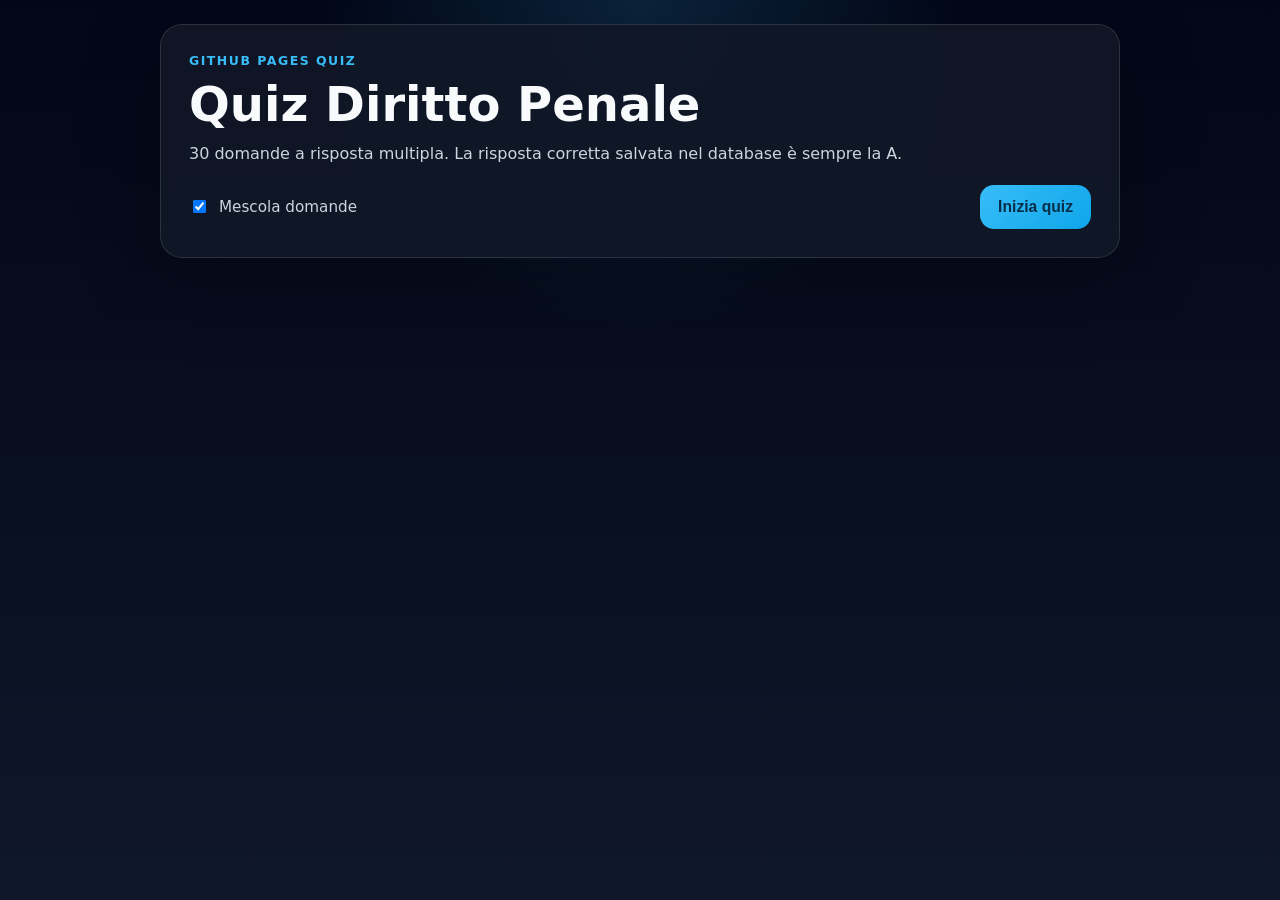
<file: index.html>
<!DOCTYPE html>
<html lang="it">
<head>
  <meta charset="UTF-8" />
  <meta name="viewport" content="width=device-width, initial-scale=1.0" />
  <title>Quiz Diritto Penale</title>
  <link rel="stylesheet" href="style.css" />
</head>
<body>
  <main class="app">
    <section class="hero">
      <div>
        <p class="eyebrow">GitHub Pages Quiz</p>
        <h1>Quiz Diritto Penale</h1>
        <p class="subtitle">30 domande a risposta multipla. La risposta corretta salvata nel database è sempre la A.</p>
      </div>

      <div class="hero-actions">
        <label class="switch">
          <input type="checkbox" id="shuffleQuestions" checked />
          <span>Mescola domande</span>
        </label>
        <button id="startBtn" class="primary">Inizia quiz</button>
      </div>
    </section>

    <section id="quizPanel" class="card hidden">
      <div class="topbar">
        <div class="progress-block">
          <div class="progress-label">
            <span id="progressText">Domanda 1 di 30</span>
            <span id="answeredText">Risposte date: 0/30</span>
          </div>
          <div class="progress-track">
            <div id="progressBar" class="progress-bar"></div>
          </div>
        </div>
        <div class="topbar-buttons">
          <button id="prevBtn" class="secondary">Indietro</button>
          <button id="nextBtn" class="secondary">Avanti</button>
        </div>
      </div>

      <article class="question-card">
        <p id="questionNumber" class="question-number">Domanda 1</p>
        <h2 id="questionText" class="question-text"></h2>
        <div id="optionsContainer" class="options"></div>
      </article>

      <div class="bottombar">
        <button id="finishBtn" class="primary">Correggi quiz</button>
      </div>
    </section>

    <section id="resultPanel" class="card hidden">
      <h2>Risultato finale</h2>
      <p id="scoreText" class="score"></p>
      <div id="resultSummary" class="result-summary"></div>
      <div class="result-actions">
        <button id="restartBtn" class="primary">Ricomincia</button>
      </div>
      <div id="reviewContainer" class="review-list"></div>
    </section>
  </main>

  <script src="script.js"></script>
</body>
</html>
</file>
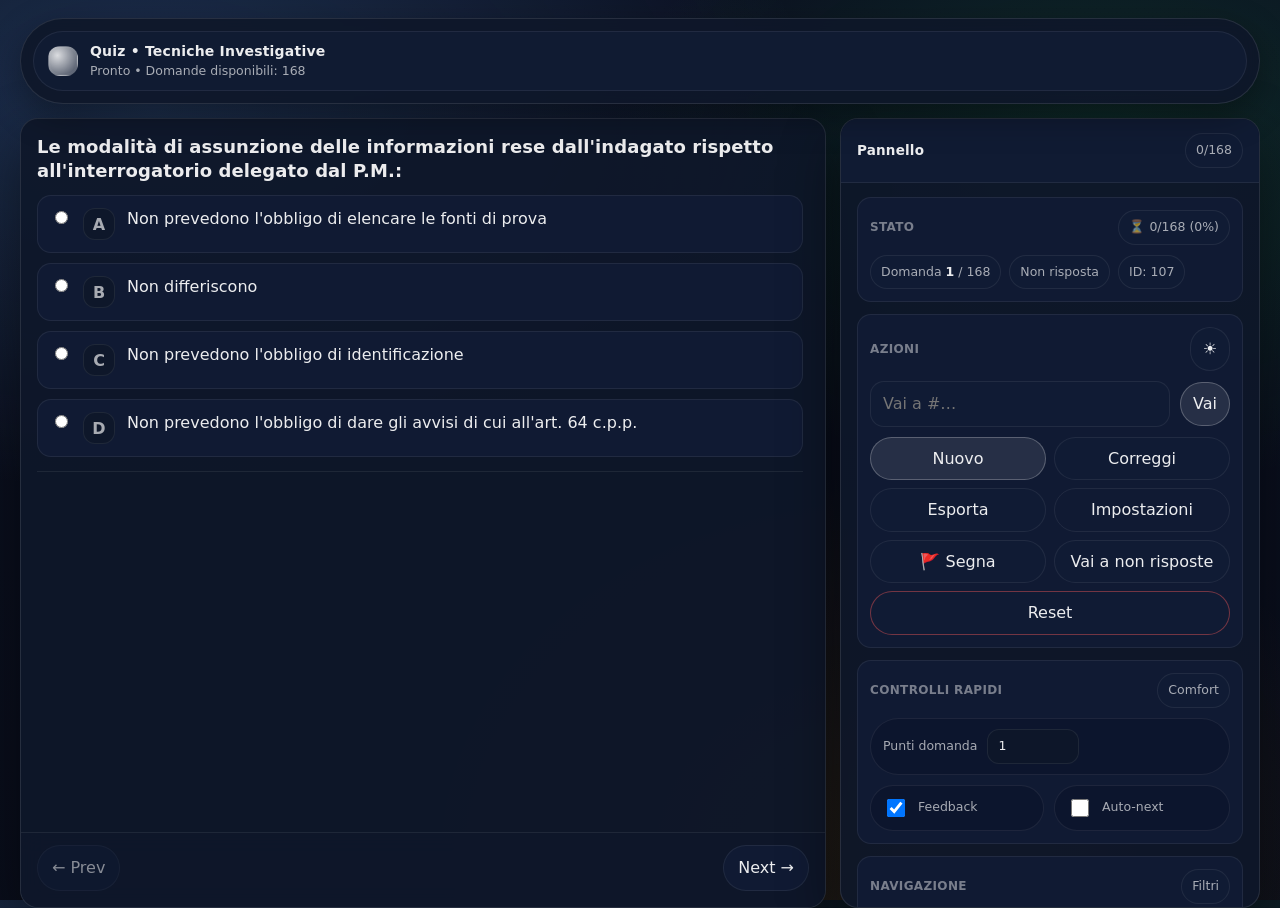
<file: docs/index.html>
<!doctype html>
<html lang="it" data-theme="dark">
<head>
  <meta charset="utf-8" />
  <meta name="viewport" content="width=device-width,initial-scale=1" />
  <title>Quiz – Tecniche Investigative</title>
  <meta name="description" content="Quiz Tecniche Investigative: UI professionale, punteggio configurabile e per domanda, modalità esame, timer, filtri, export, salvataggio." />

  <style>
    :root{
      --bg: #0b1020;
      --surface: #0f172a;
      --surface2:#111c35;
      --surface3:#0b132b;
      --stroke: rgba(255,255,255,.10);
      --stroke2: rgba(255,255,255,.07);

      --text: rgba(255,255,255,.92);
      --muted: rgba(255,255,255,.64);
      --muted2: rgba(255,255,255,.44);

      --ok:#22c55e;
      --bad:#ef4444;
      --warn:#f59e0b;
      --info:#60a5fa;

      --shadow: 0 22px 60px rgba(0,0,0,.48);
      --shadow2: 0 12px 34px rgba(0,0,0,.35);

      --r1: 18px;
      --r2: 14px;

      --maxw: 1240px;
    }

    [data-theme="light"]{
      --bg:#f6f7fb;
      --surface:#ffffff;
      --surface2:#fbfbfd;
      --surface3:#f3f5fb;
      --stroke: rgba(0,0,0,.10);
      --stroke2: rgba(0,0,0,.06);

      --text: rgba(0,0,0,.88);
      --muted: rgba(0,0,0,.62);
      --muted2: rgba(0,0,0,.44);

      --shadow: 0 22px 60px rgba(0,0,0,.10);
      --shadow2: 0 12px 34px rgba(0,0,0,.08);
    }

    *{ box-sizing:border-box; }
    html,body{ height:100%; }
    body{
      margin:0;
      font-family: ui-sans-serif, system-ui, -apple-system, Segoe UI, Roboto, Arial;
      line-height: 1.35;
      color: var(--text);
      background:
        radial-gradient(1200px 700px at 12% 12%, color-mix(in srgb, var(--info) 22%, transparent), transparent 55%),
        radial-gradient(900px 600px at 86% 18%, color-mix(in srgb, var(--ok) 16%, transparent), transparent 55%),
        radial-gradient(900px 700px at 70% 95%, color-mix(in srgb, var(--warn) 12%, transparent), transparent 55%),
        linear-gradient(180deg, var(--bg), color-mix(in srgb, var(--bg) 85%, #000));
      padding: 18px;
    }

    .wrap{ max-width: var(--maxw); margin: 0 auto; }

    header{
      position: sticky; top: 12px; z-index: 50;
      display:flex; align-items:center; justify-content:space-between;
      gap: 10px; flex-wrap: wrap;

      padding: 12px;
      border-radius: 999px;
      border: 1px solid var(--stroke);
      background: color-mix(in srgb, var(--surface) 92%, transparent);
      backdrop-filter: blur(14px);
      box-shadow: var(--shadow2);
    }

    .brand{
      display:flex; gap:12px; align-items:center;
      padding: 10px 14px;
      border-radius: 999px;
      border: 1px solid var(--stroke2);
      background: color-mix(in srgb, var(--surface2) 90%, transparent);
      min-width: 320px;
      flex: 1 1 auto;
    }
    .logo{
      width: 30px; height: 30px;
      border-radius: 12px;
      border: 1px solid var(--stroke2);
      background: radial-gradient(circle at 30% 30%, rgba(255,255,255,.85), rgba(255,255,255,.18));
      box-shadow: inset 0 0 0 1px rgba(255,255,255,.06);
    }
    .brand b{ display:block; font-size: 14px; letter-spacing: .2px; }
    .brand span{ display:block; font-size: 12.5px; color: var(--muted); margin-top: 2px; }

    button, input, select{
      font: inherit;
      color: var(--text);
      background: color-mix(in srgb, var(--surface2) 92%, transparent);
      border: 1px solid var(--stroke2);
      border-radius: 999px;
      padding: 10px 12px;
      outline: none;
    }
    button{
      cursor:pointer;
      transition: transform .08s ease, background .15s ease, border-color .15s ease;
    }
    button:hover{ background: color-mix(in srgb, var(--surface) 92%, transparent); border-color: var(--stroke); }
    button:active{ transform: translateY(1px); }
    button:disabled{ opacity:.55; cursor:not-allowed; transform:none; }

    .primary{
      background: color-mix(in srgb, var(--text) 10%, transparent);
      border-color: color-mix(in srgb, var(--text) 20%, var(--stroke2));
    }
    .danger{ border-color: color-mix(in srgb, var(--bad) 40%, var(--stroke2)); }
    .ghost{ background: transparent; }

    .pill{
      padding: 8px 10px;
      border-radius: 999px;
      border: 1px solid var(--stroke2);
      background: color-mix(in srgb, var(--surface2) 90%, transparent);
      color: var(--muted);
      font-size: 12.5px;
      white-space: nowrap;
    }
    .pill strong{ color: var(--text); font-weight: 700; }
    .pill.ok{ border-color: color-mix(in srgb, var(--ok) 40%, var(--stroke2)); }
    .pill.bad{ border-color: color-mix(in srgb, var(--bad) 40%, var(--stroke2)); }
    .pill.warn{ border-color: color-mix(in srgb, var(--warn) 40%, var(--stroke2)); }

    .grid{
      margin-top: 14px;
      display:grid;
      grid-template-columns: 1fr 420px;
      gap: 14px;
      align-items:start;
    }
    @media (max-width: 1040px){
      .grid{ grid-template-columns: 1fr; }
      .brand{ min-width: unset; }
    }

    .card{
      border-radius: var(--r1);
      border: 1px solid var(--stroke);
      background: color-mix(in srgb, var(--surface) 92%, transparent);
      box-shadow: var(--shadow);
      overflow:hidden;
    }
    .pad{ padding: 16px; }

    /* MAIN LEFT */
    #mainCard .pad{ display:flex; flex-direction:column; gap: 0; }
    .mainContent{ min-height: 0; }

    .qTitle{
      margin: 0 0 12px;
      font-size: 18px;
      letter-spacing: .1px;
    }
    .opts{ display:flex; flex-direction:column; gap: 10px; margin-top: 8px; }
    .opt{
      display:flex; gap:12px; align-items:flex-start;
      padding: 12px 12px;
      border-radius: var(--r2);
      border: 1px solid var(--stroke2);
      background: color-mix(in srgb, var(--surface2) 92%, transparent);
      cursor:pointer;
      transition: transform .08s ease, border-color .15s ease, background .15s ease;
    }
    .opt:hover{
      transform: translateY(-1px);
      background: color-mix(in srgb, var(--surface) 92%, transparent);
      border-color: var(--stroke);
    }
    .opt:active{ transform:none; }
    .opt input{ margin-top: 3px; accent-color: var(--text); }
    .badge{
      width: 32px; height: 32px;
      border-radius: 12px;
      border: 1px solid var(--stroke2);
      display:grid; place-items:center;
      background: color-mix(in srgb, var(--surface) 92%, transparent);
      color: var(--muted);
      font-weight: 800;
      flex: 0 0 auto;
    }
    .opt.correct{ border-color: color-mix(in srgb, var(--ok) 55%, var(--stroke2)); background: color-mix(in srgb, var(--ok) 12%, transparent); }
    .opt.wrong{ border-color: color-mix(in srgb, var(--bad) 55%, var(--stroke2)); background: color-mix(in srgb, var(--bad) 12%, transparent); }
    .opt.warn{ border-color: color-mix(in srgb, var(--warn) 55%, var(--stroke2)); background: color-mix(in srgb, var(--warn) 10%, transparent); }

    .sep{ height:1px; background: var(--stroke2); margin: 14px 0; }
    .feedback{ color: var(--muted); font-size: 13px; min-height: 18px; }

    /* ✅ Prev/Next fissi in basso */
    .mainNavBar{
      display:flex;
      gap:10px;
      align-items:center;
      justify-content:space-between;
      padding: 12px 16px 16px;
      border-top: 1px solid var(--stroke2);
      background: color-mix(in srgb, var(--surface) 92%, transparent);
      backdrop-filter: blur(12px);
    }
    .mainNavBar button{ padding: 11px 14px; }

    /* RIGHT PANEL */
    .sideSticky{ position: sticky; top: 86px; }
    .sideHead{
      padding: 14px 16px;
      border-bottom: 1px solid var(--stroke2);
      background: color-mix(in srgb, var(--surface2) 92%, transparent);
      display:flex; align-items:center; justify-content:space-between; gap:10px; flex-wrap:wrap;
    }
    .sideHead strong{ font-size: 13.5px; letter-spacing:.2px; }

    .sideBody{ padding: 14px 16px 16px; }

    .section{
      border: 1px solid var(--stroke2);
      border-radius: 14px;
      padding: 12px;
      background: color-mix(in srgb, var(--surface2) 92%, transparent);
      margin-bottom: 12px;
    }
    .sectionTitle{
      display:flex; align-items:center; justify-content:space-between;
      gap:10px; flex-wrap:wrap;
      margin-bottom: 10px;
    }
    .sectionTitle b{
      font-size: 12px;
      color: var(--muted2);
      font-weight: 800;
      letter-spacing:.35px;
      text-transform: uppercase;
    }

    .toolbarPills{
      display:flex; gap:8px; flex-wrap:wrap; align-items:center;
    }

    .btnGrid{
      display:grid;
      grid-template-columns: 1fr 1fr;
      gap: 8px;
    }
    .btnGrid button{ width: 100%; }

    .row{
      display:flex; gap:10px; flex-wrap:wrap; align-items:center;
    }

    .toggle{
      display:flex; gap:10px; align-items:center;
      padding: 10px 12px;
      border-radius: 999px;
      border: 1px solid var(--stroke2);
      background: color-mix(in srgb, var(--surface3) 60%, transparent);
      color: var(--muted);
      font-size: 12.5px;
      user-select:none;
      flex: 1 1 auto;
      min-width: 160px;
    }
    .toggle input{ width: 18px; height: 18px; }

    .pointsBox{
      display:flex; gap:10px; align-items:center;
      padding: 10px 12px;
      border-radius: 999px;
      border: 1px solid var(--stroke2);
      background: color-mix(in srgb, var(--surface3) 60%, transparent);
      color: var(--muted);
      font-size: 12.5px;
      width: 100%;
    }
    .pointsBox input{
      width: 92px;
      border-radius: 12px;
      padding: 8px 10px;
      border: 1px solid var(--stroke2);
      background: color-mix(in srgb, var(--surface) 92%, transparent);
    }

    .meta{
      display:flex; gap:8px; flex-wrap:wrap; align-items:center;
      color: var(--muted);
      font-size: 12.5px;
    }

    .search{
      width: 100%;
      padding: 12px 12px;
      border-radius: 14px;
      border: 1px solid var(--stroke2);
      background: color-mix(in srgb, var(--surface3) 55%, transparent);
    }

    .chips{ display:flex; gap:8px; flex-wrap:wrap; margin-top: 10px; }
    .chip{
      padding: 8px 10px;
      border-radius: 999px;
      border: 1px solid var(--stroke2);
      background: color-mix(in srgb, var(--surface3) 55%, transparent);
      color: var(--muted);
      cursor:pointer;
      user-select:none;
      font-size: 12.5px;
      transition: background .15s ease, border-color .15s ease;
    }
    .chip:hover{ border-color: var(--stroke); }
    .chip.on{
      background: color-mix(in srgb, var(--text) 10%, transparent);
      border-color: color-mix(in srgb, var(--text) 18%, var(--stroke2));
      color: var(--text);
    }

    .stats{
      margin-top: 12px;
      display:grid;
      grid-template-columns: 1fr 1fr;
      gap: 10px;
    }
    .stat{
      border: 1px solid var(--stroke2);
      border-radius: 14px;
      padding: 10px 12px;
      background: color-mix(in srgb, var(--surface3) 55%, transparent);
    }
    .stat b{
      display:block;
      font-size: 12px;
      color: var(--muted2);
      font-weight: 750;
      letter-spacing:.2px;
      text-transform: uppercase;
    }
    .stat div{ margin-top: 5px; font-size: 15px; }

    .nums{
      margin-top: 12px;
      display:grid;
      grid-template-columns: repeat(8, 1fr);
      gap: 8px;
    }
    .num{
      padding: 10px 0;
      border-radius: 14px;
      border: 1px solid var(--stroke2);
      background: color-mix(in srgb, var(--surface3) 55%, transparent);
      text-align:center;
      cursor:pointer;
      user-select:none;
      font-size: 12.5px;
      color: var(--muted);
      transition: transform .08s ease, border-color .15s ease, background .15s ease;
    }
    .num:hover{ transform: translateY(-1px); border-color: var(--stroke); background: color-mix(in srgb, var(--surface) 92%, transparent); }
    .num:active{ transform:none; }
    .num.cur{ outline: 2px solid color-mix(in srgb, var(--text) 20%, transparent); color: var(--text); }
    .num.ans{ color: var(--text); border-color: color-mix(in srgb, var(--text) 16%, var(--stroke2)); }
    .num.flag{ border-color: color-mix(in srgb, var(--warn) 35%, var(--stroke2)); background: color-mix(in srgb, var(--warn) 10%, transparent); color: var(--text); }
    .num.ok{ border-color: color-mix(in srgb, var(--ok) 55%, var(--stroke2)); }
    .num.bad{ border-color: color-mix(in srgb, var(--bad) 55%, var(--stroke2)); }

    dialog{
      width: min(880px, 94vw);
      border: 1px solid var(--stroke);
      border-radius: var(--r1);
      background: color-mix(in srgb, var(--surface) 96%, transparent);
      color: var(--text);
      box-shadow: var(--shadow);
      padding: 0;
      overflow:hidden;
      backdrop-filter: blur(16px);
    }
    dialog::backdrop{ background: rgba(0,0,0,.48); }

    .dlgHead{
      padding: 14px 16px;
      border-bottom: 1px solid var(--stroke2);
      background: color-mix(in srgb, var(--surface2) 92%, transparent);
      display:flex; justify-content:space-between; align-items:center; gap:10px;
    }
    .dlgBody{ padding: 14px 16px; }
    .dlgFoot{
      padding: 14px 16px;
      border-top: 1px solid var(--stroke2);
      background: color-mix(in srgb, var(--surface2) 92%, transparent);
      display:flex; justify-content:space-between; align-items:center; gap:10px; flex-wrap:wrap;
    }

    .list{
      display:flex; flex-direction:column; gap:8px;
      margin-top: 10px;
      max-height: 46vh;
      overflow:auto;
      padding-right: 4px;
    }
    .item{
      border: 1px solid var(--stroke2);
      border-radius: 14px;
      padding: 10px 12px;
      background: color-mix(in srgb, var(--surface3) 65%, transparent);
      display:flex; justify-content:space-between; gap:10px; flex-wrap:wrap;
    }
    .item small{ color: var(--muted); }
    .item button{ padding: 8px 10px; }

    .toast{
      position: fixed; right: 18px; bottom: 18px;
      border-radius: 14px;
      border: 1px solid var(--stroke2);
      background: color-mix(in srgb, var(--surface) 92%, transparent);
      backdrop-filter: blur(14px);
      box-shadow: var(--shadow2);
      padding: 10px 12px;
      color: var(--muted);
      opacity: 0;
      transform: translateY(10px);
      transition: .18s ease;
      pointer-events:none;
      z-index: 999;
      font-size: 13px;
    }
    .toast.show{ opacity: 1; transform: translateY(0); }

    /* ✅ Desktop: sidebar scroll interna + main con scroll interno e barra fissa */
    @media (min-width: 1041px){
      #mainCard{
        position: sticky;
        top: 86px;
        height: calc(100vh - 110px);
        display:flex;
        flex-direction:column;
      }
      #mainCard .pad{
        height: 100%;
        padding: 16px;
        display:flex;
        flex-direction:column;
      }
      #mainContent{
        flex: 1 1 auto;
        overflow: auto;
        padding-right: 6px;
        min-height: 0;
      }
      #mainNavBar{
        flex: 0 0 auto;
        margin: 0 -16px -16px;
      }

      .sideSticky{
        height: calc(100vh - 110px);
      }
      .sideSticky .card{
        height: 100%;
        display:flex;
        flex-direction:column;
      }
      .sideBody{
        flex: 1 1 auto;
        overflow: auto;
        min-height: 0;
      }
    }

    /* ✅ Mobile: Prev/Next sticky “tipo app” */
    @media (max-width: 1040px){
      .mainNavBar{
        position: sticky;
        bottom: 12px;
        margin: 0;
        border: 1px solid var(--stroke2);
        border-radius: 999px;
        box-shadow: var(--shadow2);
        padding: 10px;
      }
      .mainNavBar button{
        flex: 1 1 auto;
      }
      .mainNavBar{
        justify-content: stretch;
      }
    }

    @media (prefers-reduced-motion: reduce){
      *{ transition:none !important; animation:none !important; }
    }
  </style>
</head>

<body>
<div class="wrap">

  <header>
    <div class="brand" aria-label="Titolo">
      <div class="logo" aria-hidden="true"></div>
      <div>
        <b>Quiz • Tecniche Investigative</b>
        <span id="subStatus">Caricamento domande…</span>
      </div>
    </div>
  </header>

  <div class="grid">
    <!-- LEFT -->
    <main id="mainCard" class="card" aria-label="Domanda">
      <div class="pad">
        <div id="mainContent" class="mainContent">
          <h2 class="qTitle" id="qTitle"></h2>
          <div class="opts" id="opts"></div>

          <div class="sep"></div>
          <div class="feedback" id="feedback"></div>
        </div>

        <!-- Prev/Next fissi -->
        <div id="mainNavBar" class="mainNavBar">
          <button id="prevBtn" title="Prev (←)">← Prev</button>
          <button id="nextBtn" title="Next (→)">Next →</button>
        </div>
      </div>
    </main>

    <!-- RIGHT -->
    <aside class="sideSticky">
      <div class="card" aria-label="Pannello">
        <div class="sideHead">
          <strong>Pannello</strong>
          <span class="pill" id="navPill">—</span>
        </div>

        <div class="sideBody">

          <!-- STATUS -->
          <div class="section">
            <div class="sectionTitle">
              <b>Stato</b>
              <div class="toolbarPills">
                <span class="pill" id="modePill" style="display:none;">Modalità esame</span>
                <span class="pill" id="timerPill" style="display:none;">⏱️ <span id="timerTxt">00:00</span></span>
                <span class="pill" id="scorePill">—</span>
              </div>
            </div>
            <div class="meta" id="meta"></div>
          </div>

          <!-- ACTIONS -->
          <div class="section">
            <div class="sectionTitle">
              <b>Azioni</b>
              <div class="row">
                <button id="themeBtn" title="Tema">🌙</button>
              </div>
            </div>

            <!-- ✅ Vai a domanda # -->
            <div class="row" style="margin-bottom:10px;">
              <input id="jumpInput" type="number" min="1" step="1" placeholder="Vai a #…" style="flex:1;border-radius:14px;padding:11px 12px;" />
              <button id="jumpBtn" class="primary">Vai</button>
            </div>

            <div class="btnGrid">
              <button id="newBtn" class="primary" title="Nuovo (N)">Nuovo</button>
              <button id="gradeBtn" title="Correggi (G)">Correggi</button>

              <button id="reportBtn" title="Report" style="display:none;">Report</button>
              <button id="repeatWrongBtn" title="Ripeti solo sbagliate" style="display:none;">Ripeti sbagliate</button>

              <button id="exportBtn" title="Esporta risultati (CSV)">Esporta</button>
              <button id="settingsBtn" class="ghost" title="Impostazioni (S)">Impostazioni</button>

              <button id="flagBtn" title="Segna/Unsegna (F)">🚩 Segna</button>
              <button id="jumpUnansweredBtn" title="Vai alla prima non risposta" style="display:none;">Vai a non risposte</button>

              <button id="resetBtn" class="danger" title="Reset" style="grid-column: 1 / -1;">Reset</button>
            </div>
          </div>

          <!-- QUICK CONTROLS -->
          <div class="section">
            <div class="sectionTitle">
              <b>Controlli rapidi</b>
              <span class="pill">Comfort</span>
            </div>

            <div class="row" style="margin-bottom:10px;">
              <div class="pointsBox" id="pointsBox" style="display:none;" title="Punti assegnati a questa domanda (solo se abilitato)">
                Punti domanda
                <input id="pointsInput" type="number" min="0" step="0.5" inputmode="decimal" />
              </div>
            </div>

            <div class="row">
              <div class="toggle" title="Feedback immediato (disattivo in Modalità esame)">
                <label style="display:flex;gap:10px;align-items:center;cursor:pointer;width:100%;">
                  <input type="checkbox" id="instantChk" />
                  Feedback
                </label>
              </div>

              <div class="toggle" title="Passa alla prossima dopo risposta">
                <label style="display:flex;gap:10px;align-items:center;cursor:pointer;width:100%;">
                  <input type="checkbox" id="autoNextChk" />
                  Auto-next
                </label>
              </div>
            </div>
          </div>

          <!-- SEARCH + FILTERS + GRID -->
          <div class="section">
            <div class="sectionTitle">
              <b>Navigazione</b>
              <span class="pill">Filtri</span>
            </div>

            <input id="searchBox" class="search" type="search" placeholder="Cerca nel testo della domanda…" />

            <div class="chips">
              <div class="chip on" id="chipAll">Tutte</div>
              <div class="chip" id="chipUnanswered">Non risposte</div>
              <div class="chip" id="chipFlagged">Segnate 🚩</div>
              <div class="chip" id="chipWrong">Sbagliate</div>
              <div class="chip" id="chipCorrect">Corrette</div>
            </div>

            <div class="stats">
              <div class="stat"><b>Punteggio</b><div id="scoreStat">—</div></div>
              <div class="stat"><b>Massimo</b><div id="maxStat">—</div></div>
              <div class="stat"><b>Corrette</b><div id="okStat">—</div></div>
              <div class="stat"><b>Sbagliate</b><div id="badStat">—</div></div>
            </div>

            <div class="nums" id="nums"></div>
          </div>

          <div style="color:var(--muted2);font-size:12.5px;">
            Scorciatoie: ← →, A/B/C/D (rispondi), Invio (next), F (flag), G (correggi), N (nuovo), S (impostazioni).<br/>
            Salvataggio automatico sul dispositivo.
          </div>

        </div>
      </div>
    </aside>
  </div>
</div>

<!-- SETTINGS -->
<dialog id="dlgSettings">
  <div class="dlgHead">
    <strong>Impostazioni</strong>
    <button id="closeSettings">Chiudi</button>
  </div>

  <div class="dlgBody">
    <div class="section">
      <div class="sectionTitle"><b>Preset</b><span class="pill">Rapidi</span></div>
      <div style="display:flex;gap:10px;flex-wrap:wrap;">
        <button id="presetPractice" class="primary" title="Allenamento: feedback ON, no timer">Allenamento</button>
        <button id="presetExam30" title="Esame: 30 domande, 30 min, no feedback">Esame 30</button>
        <button id="presetExam60" title="Esame: 60 domande, 60 min, no feedback">Esame 60</button>
      </div>
      <div style="color:var(--muted2);font-size:12.5px;margin-top:8px;">I preset applicano impostazioni e ricominciano.</div>
    </div>

    <div class="section">
      <div class="sectionTitle"><b>Quiz</b><span class="pill">Random/Timer</span></div>
      <div style="display:flex;gap:14px;flex-wrap:wrap;align-items:center;color:var(--muted);font-size:13px;">
        <label style="display:flex;gap:10px;align-items:center;"><input type="checkbox" id="shuffleQ" /> Domande random</label>
        <label style="display:flex;gap:10px;align-items:center;"><input type="checkbox" id="shuffleO" /> Opzioni random</label>
        <label style="display:flex;gap:10px;align-items:center;"><input type="checkbox" id="examMode" /> Modalità esame</label>
      </div>
      <div style="display:flex;gap:14px;flex-wrap:wrap;align-items:center;color:var(--muted);font-size:13px;margin-top:10px;">
        <label>Numero domande:
          <input type="number" id="limitN" min="1" step="1" placeholder="tutte" style="width:160px;border-radius:14px;padding:11px 12px;" />
        </label>
        <label style="display:flex;gap:10px;align-items:center;"><input type="checkbox" id="useTimer" /> Timer</label>
        <label>Minuti:
          <input type="number" id="timerMin" min="1" step="1" value="30" style="width:160px;border-radius:14px;padding:11px 12px;" />
        </label>
      </div>
      <div style="color:var(--muted2);font-size:12.5px;margin-top:8px;">Se “Numero domande” è vuoto: usa tutte le domande del file.</div>
    </div>

    <div class="section">
      <div class="sectionTitle"><b>Comfort</b><span class="pill">Feedback</span></div>
      <div style="display:flex;gap:14px;flex-wrap:wrap;align-items:center;color:var(--muted);font-size:13px;">
        <label style="display:flex;gap:10px;align-items:center;"><input type="checkbox" id="instantSet" /> Feedback immediato</label>
        <label style="display:flex;gap:10px;align-items:center;"><input type="checkbox" id="showCorrectOnWrong" /> Se sbagli, mostra anche la corretta</label>
        <label style="display:flex;gap:10px;align-items:center;"><input type="checkbox" id="autoNextSet" /> Auto-next</label>
      </div>
      <div style="color:var(--muted2);font-size:12.5px;margin-top:8px;">In Modalità esame, il feedback viene forzato OFF.</div>
    </div>

    <div class="section">
      <div class="sectionTitle"><b>Punteggio</b><span class="pill">1/0</span></div>
      <div style="display:flex;gap:14px;flex-wrap:wrap;align-items:center;color:var(--muted);font-size:13px;">
        <label>Punti corretta:
          <input type="number" id="ptCorrect" step="0.5" value="1" style="width:160px;border-radius:14px;padding:11px 12px;" />
        </label>
        <label>Punti sbagliata:
          <input type="number" id="ptWrong" step="0.5" value="0" style="width:160px;border-radius:14px;padding:11px 12px;" />
        </label>
        <label>Punti non risposta:
          <input type="number" id="ptBlank" step="0.5" value="0" style="width:160px;border-radius:14px;padding:11px 12px;" />
        </label>
      </div>

      <div style="display:flex;gap:14px;flex-wrap:wrap;align-items:center;color:var(--muted);font-size:13px;margin-top:10px;">
        <label style="display:flex;gap:10px;align-items:center;"><input type="checkbox" id="perQPoints" /> Punti per singola domanda</label>
        <button id="applyPointsAllBtn">Applica punti a tutte</button>
        <button id="resetPointsBtn">Ripristina punti</button>
      </div>

      <div style="color:var(--muted2);font-size:12.5px;margin-top:8px;">
        Default: corretta=1, sbagliata=0, non risposta=0. Se attivi “punti per singola domanda”, modifichi “Punti domanda” nel pannello.
      </div>
    </div>
  </div>

  <div class="dlgFoot">
    <span class="pill">Applica e ricomincia per rendere effettive le modifiche.</span>
    <button id="applySettings" class="primary">Applica e ricomincia</button>
  </div>
</dialog>

<!-- REPORT -->
<dialog id="dlgReport">
  <div class="dlgHead">
    <strong>Report</strong>
    <button id="closeReport">Chiudi</button>
  </div>
  <div class="dlgBody">
    <div class="section">
      <div class="sectionTitle"><b>Riepilogo</b><span class="pill">Esito</span></div>
      <div style="display:flex;gap:10px;flex-wrap:wrap;" id="reportSummary"></div>
    </div>
    <div class="section">
      <div class="sectionTitle"><b>Errori</b><span class="pill">Clicca per andare</span></div>
      <div class="list" id="wrongList"></div>
    </div>
  </div>
  <div class="dlgFoot">
    <span class="pill">“Ripeti sbagliate” crea un quiz solo con gli errori.</span>
    <button id="repeatWrongBtn2" class="primary">Ripeti sbagliate</button>
  </div>
</dialog>

<div class="toast" id="toast">Salvato</div>

<script>
(() => {
  const $ = (id) => document.getElementById(id);

  const APP_VERSION = "ti_quiz_impeccabile_v3_scroll_jump_fixednav";
  const STORAGE_KEY = "ti_quiz_state_impeccabile";
  const THEME_KEY = "ti_theme_impeccabile";
  const LABELS = ["A","B","C","D"];

  let SOURCE = [];
  let timerHandle = null;

  let state = {
    version: APP_VERSION,
    settings: {
      shuffleQ: true,
      shuffleO: true,
      limitN: null,
      useTimer: false,
      timerMin: 30,

      examMode: false,

      instant: true,
      showCorrectOnWrong: true,
      autoNext: false,

      scoring: { correct: 1, wrong: 0, blank: 0 },
      perQuestionPoints: true
    },

    order: [],
    map: {},
    answers: {},
    flagged: {},
    points: {},
    idx: 0,

    graded: false,
    wrongIds: [],
    correctIds: [],

    filter: "all",
    search: "",

    timer: { startTs: null, running: false }
  };

  function toast(msg){
    const t = $("toast");
    t.textContent = msg || "Salvato";
    t.classList.add("show");
    setTimeout(() => t.classList.remove("show"), 850);
  }

  function safeNum(x, fallback){
    const n = Number(x);
    return Number.isFinite(n) ? n : fallback;
  }

  // rimuove prefisso A)/B)/C)/D) (o A. / A: / A - ecc.) dal testo opzione
  function stripChoicePrefix(s){
    return String(s).replace(/^\s*[A-D]\s*[\)\.\-:]\s*/i, "");
  }

  function shuffle(arr){
    for (let i = arr.length - 1; i > 0; i--){
      const j = Math.floor(Math.random() * (i + 1));
      [arr[i], arr[j]] = [arr[j], arr[i]];
    }
    return arr;
  }

  function save(silent=false){
    try{
      localStorage.setItem(STORAGE_KEY, JSON.stringify(state));
      if(!silent) toast("Salvato");
    }catch(e){}
  }

  function loadSaved(){
    try{
      const raw = localStorage.getItem(STORAGE_KEY);
      if(!raw) return false;
      const s = JSON.parse(raw);
      if(!s || !s.order || !s.map) return false;
      if(s.version !== APP_VERSION) return false; // versione nuova = riparti pulito
      state = s;
      if(!state.settings?.scoring) state.settings.scoring = { correct: 1, wrong: 0, blank: 0 };
      if(typeof state.settings.perQuestionPoints !== "boolean") state.settings.perQuestionPoints = true;
      return true;
    }catch(e){ return false; }
  }

  function resetSaved(){
    localStorage.removeItem(STORAGE_KEY);
  }

  function currentId(){ return state.order[state.idx]; }
  function totalCount(){ return state.order.length; }
  function answeredCount(){ return Object.keys(state.answers || {}).length; }

  function ensurePointsForIds(ids){
    if(!state.points) state.points = {};
    const def = safeNum(state.settings.scoring.correct, 1);
    for(const id of ids){
      const v = safeNum(state.points[id], NaN);
      if(!Number.isFinite(v)) state.points[id] = def;
    }
  }

  function getPointsFor(id){
    if(!state.settings.perQuestionPoints) return safeNum(state.settings.scoring.correct, 1);
    const p = safeNum(state.points?.[id], NaN);
    return Number.isFinite(p) ? p : safeNum(state.settings.scoring.correct, 1);
  }

  function buildQuizFromSource(customIds=null){
    let src = [...SOURCE].sort((a,b)=>a.id-b.id);

    if(Array.isArray(customIds) && customIds.length){
      const set = new Set(customIds);
      src = src.filter(q => set.has(q.id));
    }

    const lim = safeNum(state.settings.limitN, NaN);
    if(Number.isFinite(lim) && lim > 0) src = src.slice(0, lim);

    let ids = src.map(q => q.id);
    if(state.settings.shuffleQ) shuffle(ids);

    const map = {};
    for(const q of src){
      let opts = [
        { text: q.options.A, isCorrect: true },
        { text: q.options.B, isCorrect: false },
        { text: q.options.C, isCorrect: false },
        { text: q.options.D, isCorrect: false },
      ];
      if(state.settings.shuffleO) shuffle(opts);

      const mapped = opts.map((o,i) => ({
        label: LABELS[i],
        text: stripChoicePrefix(o.text),
        isCorrect: o.isCorrect
      }));

      const correctIndex = mapped.findIndex(o => o.isCorrect);
      map[q.id] = { question: q.question, options: mapped, correctIndex };
    }

    state.order = ids;
    state.map = map;
    state.answers = {};
    state.flagged = {};
    state.idx = 0;

    state.graded = false;
    state.wrongIds = [];
    state.correctIds = [];

    state.filter = "all";
    state.search = "";

    ensurePointsForIds(ids);

    if(state.settings.examMode){
      state.settings.instant = false;
      state.settings.showCorrectOnWrong = false;
    }

    state.timer = { startTs: null, running: false };

    save(true);
    updateTimerUI();
    startTimerIfNeeded(true);
    renderAll();
  }

  function computeScore(){
    const s = state.settings.scoring || { correct: 1, wrong: 0, blank: 0 };
    const pWrong = safeNum(s.wrong, 0);
    const pBlank = safeNum(s.blank, 0);

    let score = 0;
    let max = 0;
    let ok = 0;
    let bad = 0;
    let blank = 0;

    for(const id of state.order){
      const q = state.map[id];
      const chosen = state.answers[id];
      const pCorrect = getPointsFor(id);
      max += pCorrect;

      if(chosen === undefined){
        blank++;
        score += pBlank;
        continue;
      }
      if(chosen === q.correctIndex){
        ok++;
        score += pCorrect;
      } else {
        bad++;
        score += pWrong;
      }
    }
    return { score, max, ok, bad, blank };
  }

  function scoreForUI(){
    if(state.settings.examMode && !state.graded){
      return { hidden: true, score: 0, max: 0, ok: 0, bad: 0, blank: 0 };
    }
    return { hidden: false, ...computeScore() };
  }

  function stopTimer(){
    if(timerHandle) clearInterval(timerHandle);
    timerHandle = null;
  }
  function pad2(n){ return String(n).padStart(2,"0"); }

  function updateTimerUI(){
    $("timerPill").style.display = state.settings.useTimer ? "" : "none";
  }

  function startTimerIfNeeded(restart=false){
    stopTimer();
    if(!state.settings.useTimer){
      $("timerTxt").textContent = "00:00";
      state.timer = { startTs: null, running: false };
      save(true);
      return;
    }

    if(restart || !state.timer?.running || !state.timer?.startTs){
      state.timer = { startTs: Date.now(), running: true };
      save(true);
    }

    tickTimer();
    timerHandle = setInterval(tickTimer, 1000);
  }

  function tickTimer(){
    if(!state.settings.useTimer) return;
    if(!state.timer?.running || !state.timer?.startTs) return;

    const mins = safeNum(state.settings.timerMin, 30);
    const limitMs = mins * 60 * 1000;
    const elapsed = Date.now() - state.timer.startTs;
    const left = Math.max(0, limitMs - elapsed);

    const mm = Math.floor(left/60000);
    const ss = Math.floor((left%60000)/1000);
    $("timerTxt").textContent = `${pad2(mm)}:${pad2(ss)}`;

    if(left === 0){
      state.timer.running = false;
      save(true);
      gradeAll(true);
      stopTimer();
      alert("Tempo scaduto: quiz corretto.");
    }
  }

  function gradeAll(silent=false){
    const wrong = [];
    const correct = [];

    for(const id of state.order){
      const q = state.map[id];
      const chosen = state.answers[id];
      if(chosen !== undefined && chosen === q.correctIndex) correct.push(id);
      else wrong.push(id);
    }

    state.graded = true;
    state.wrongIds = wrong;
    state.correctIds = correct;

    $("repeatWrongBtn").style.display = wrong.length ? "" : "none";
    $("reportBtn").style.display = "" ;

    save(silent);
    renderAll();
    renderReport();
    toast("Corretto");
  }

  function setChipOn(id, on){ $(id).classList.toggle("on", on); }

  function updateHeader(){
    const total = totalCount();
    const ans = answeredCount();
    const s = scoreForUI();

    $("navPill").textContent = `${ans}/${total}`;
    $("modePill").style.display = state.settings.examMode ? "" : "none";

    // aggiorna max input jump
    const ji = $("jumpInput");
    if(ji){
      ji.max = String(total);
    }

    if(s.hidden){
      $("scorePill").textContent = "Punteggio: —";
      $("scoreStat").textContent = "—";
      $("maxStat").textContent = "—";
      $("okStat").textContent = "—";
      $("badStat").textContent = "—";

      $("subStatus").textContent = state.graded
        ? `Corretto • Risposte: ${ans}/${total}`
        : `Modalità esame • Risposte: ${ans}/${total}`;
      return;
    }

    const pct = s.max ? Math.round((s.score/s.max)*100) : 0;

    $("scorePill").textContent = state.graded
      ? `✅ ${s.score}/${s.max} (${pct}%)`
      : `⏳ ${s.score}/${s.max} (${pct}%)`;

    $("scoreStat").textContent = String(s.score);
    $("maxStat").textContent = String(s.max);
    $("okStat").textContent = String(s.ok);
    $("badStat").textContent = String(s.bad);

    $("subStatus").textContent = state.graded
      ? `Corretto • Punteggio ${s.score}/${s.max} (${pct}%)`
      : `In corso • Punteggio ${s.score}/${s.max} (${pct}%)`;
  }

  function renderMeta(){
    const id = currentId();
    const total = totalCount();

    const hasAns = state.answers[id] !== undefined;
    const flagged = !!state.flagged[id];

    const pills = [];
    pills.push(`<span class="pill">Domanda <strong>${state.idx+1}</strong> / ${total}</span>`);
    pills.push(hasAns ? `<span class="pill">Risposta data</span>` : `<span class="pill">Non risposta</span>`);
    if(flagged) pills.push(`<span class="pill warn">🚩 Segnata</span>`);
    pills.push(`<span class="pill">ID: ${id}</span>`);
    if(state.settings.examMode) pills.push(`<span class="pill">Modalità esame</span>`);

    $("meta").innerHTML = pills.join(" ");

    $("pointsBox").style.display = state.settings.perQuestionPoints ? "" : "none";
    if(state.settings.perQuestionPoints){
      $("pointsInput").value = String(getPointsFor(id));
    }

    $("instantChk").checked = !!state.settings.instant;
    $("autoNextChk").checked = !!state.settings.autoNext;

    $("flagBtn").textContent = state.flagged[id] ? "🚩 Segnata" : "🚩 Segna";
  }

  function renderQuestion(){
    const id = currentId();
    const q = state.map[id];
    if(!q) return;

    renderMeta();
    $("qTitle").textContent = q.question;

    const chosen = state.answers[id];
    const optsEl = $("opts");
    optsEl.innerHTML = "";

    q.options.forEach((o, i) => {
      const lab = document.createElement("label");
      lab.className = "opt";
      lab.setAttribute("role","button");
      lab.setAttribute("tabindex","0");

      const inp = document.createElement("input");
      inp.type = "radio";
      inp.name = "q_" + id;
      inp.value = String(i);
      inp.checked = (chosen === i);

      const badge = document.createElement("div");
      badge.className = "badge";
      badge.textContent = o.label;

      const text = document.createElement("div");
      text.textContent = o.text;

      function choose(){
        state.answers[id] = i;

        state.graded = false;
        state.wrongIds = [];
        state.correctIds = [];
        $("repeatWrongBtn").style.display = "none";
        $("reportBtn").style.display = "none";

        save(true);
        renderSide();
        highlightAnswer();
        updateHeader();
        updateJumpButtons();

        if(state.settings.autoNext){
          setTimeout(() => {
            if(state.idx < totalCount()-1){
              state.idx++;
              save(true);
              renderAll();
            }
          }, 520);
        }
      }

      inp.addEventListener("change", choose);
      lab.addEventListener("keydown", (e) => {
        if(e.key === "Enter" || e.key === " "){
          e.preventDefault();
          inp.checked = true;
          choose();
        }
      });

      lab.appendChild(inp);
      lab.appendChild(badge);
      lab.appendChild(text);
      optsEl.appendChild(lab);
    });

    $("prevBtn").disabled = state.idx === 0;
    $("nextBtn").disabled = state.idx === totalCount() - 1;

    highlightAnswer();
  }

  function highlightAnswer(){
    const id = currentId();
    const q = state.map[id];
    const chosen = state.answers[id];

    const rows = Array.from(document.querySelectorAll("#opts .opt"));
    rows.forEach(el => el.classList.remove("correct","wrong","warn"));
    $("feedback").textContent = "";

    if(state.graded){
      rows.forEach((el, idx) => {
        if(idx === q.correctIndex) el.classList.add("correct");
        if(chosen !== undefined && chosen !== q.correctIndex && idx === chosen) el.classList.add("wrong");
        if(chosen === undefined && idx === q.correctIndex) el.classList.add("warn");
      });
      const s = computeScore();
      const pct = s.max ? Math.round((s.score/s.max)*100) : 0;
      $("feedback").textContent = `Corretto. Punteggio: ${s.score}/${s.max} (${pct}%).`;
      return;
    }

    if(state.settings.examMode) return;
    if(!state.settings.instant) return;
    if(chosen === undefined) return;

    if(chosen === q.correctIndex){
      rows[chosen]?.classList.add("correct");
      $("feedback").textContent = "✅ Corretta";
    } else {
      rows[chosen]?.classList.add("wrong");
      if(state.settings.showCorrectOnWrong){
        rows[q.correctIndex]?.classList.add("correct");
        $("feedback").textContent = "❌ Sbagliata (mostro anche la corretta)";
      } else {
        $("feedback").textContent = "❌ Sbagliata";
      }
    }
  }

  function passesFilter(id){
    const q = state.map[id];
    const chosen = state.answers[id];
    const flagged = !!state.flagged[id];

    if(state.search){
      const hay = (q.question || "").toLowerCase();
      if(!hay.includes(state.search.toLowerCase())) return false;
    }

    const isCorrect = state.graded && chosen !== undefined && chosen === q.correctIndex;
    const isWrong = state.graded && chosen !== undefined && chosen !== q.correctIndex;

    if(state.filter === "all") return true;
    if(state.filter === "unanswered") return chosen === undefined;
    if(state.filter === "flagged") return flagged;
    if(state.filter === "wrong") return state.graded && isWrong;
    if(state.filter === "correct") return state.graded && isCorrect;
    return true;
  }

  function renderSide(){
    setChipOn("chipAll", state.filter === "all");
    setChipOn("chipUnanswered", state.filter === "unanswered");
    setChipOn("chipFlagged", state.filter === "flagged");
    setChipOn("chipWrong", state.filter === "wrong");
    setChipOn("chipCorrect", state.filter === "correct");

    const nums = $("nums");
    nums.innerHTML = "";

    state.order.forEach((id, i) => {
      if(!passesFilter(id)) return;

      const q = state.map[id];
      const chosen = state.answers[id];

      const d = document.createElement("div");
      d.className = "num";
      d.textContent = String(i+1);

      if(i === state.idx) d.classList.add("cur");
      if(chosen !== undefined) d.classList.add("ans");
      if(state.flagged[id]) d.classList.add("flag");

      if(state.graded && chosen !== undefined){
        if(chosen === q.correctIndex) d.classList.add("ok");
        else d.classList.add("bad");
      }

      d.addEventListener("click", () => {
        state.idx = i;
        save(true);
        renderAll();
      });

      nums.appendChild(d);
    });
  }

  function updateJumpButtons(){
    const unanswered = state.order.some(id => state.answers[id] === undefined);
    $("jumpUnansweredBtn").style.display = unanswered ? "" : "none";
  }

  function renderAll(){
    renderQuestion();
    renderSide();
    updateJumpButtons();
    updateHeader();
  }

  function renderReport(){
    if(!state.graded) return;

    const s = computeScore();
    const pct = s.max ? Math.round((s.score/s.max)*100) : 0;

    $("reportSummary").innerHTML = `
      <span class="pill ok">Corrette: <strong>${s.ok}</strong></span>
      <span class="pill bad">Sbagliate: <strong>${s.bad}</strong></span>
      <span class="pill">Non risposte: <strong>${s.blank}</strong></span>
      <span class="pill">Punteggio: <strong>${s.score}/${s.max}</strong> (${pct}%)</span>
    `;

    const list = $("wrongList");
    list.innerHTML = "";

    const wrongIds = [];
    state.order.forEach((id, idx) => {
      const q = state.map[id];
      const chosen = state.answers[id];
      if(chosen === undefined || chosen !== q.correctIndex){
        wrongIds.push(id);

        const item = document.createElement("div");
        item.className = "item";

        const chosenLabel = (chosen === undefined) ? "—" : q.options[chosen].label;
        const correctLabel = q.options[q.correctIndex].label;
        const pts = getPointsFor(id);

        item.innerHTML = `
          <div>
            <div><strong>#${idx+1}</strong> <small>(ID ${id})</small></div>
            <small>Scelta: ${chosenLabel} • Corretta: ${correctLabel} • Punti: ${pts}</small>
          </div>
        `;

        const btn = document.createElement("button");
        btn.textContent = "Vai";
        btn.addEventListener("click", () => {
          const i = state.order.indexOf(id);
          if(i >= 0){
            state.idx = i;
            save(true);
            $("dlgReport").close();
            renderAll();
          }
        });

        item.appendChild(btn);
        list.appendChild(item);
      }
    });

    state.wrongIds = wrongIds;
    $("repeatWrongBtn2").disabled = !wrongIds.length;
    save(true);
  }

  function exportCSV(){
    const s = computeScore();
    const rows = [];
    rows.push(["num","id","question","chosen","correct","points_correct","points_awarded"].join(","));

    state.order.forEach((id, idx) => {
      const q = state.map[id];
      const chosenIdx = state.answers[id];
      const correctIdx = q.correctIndex;

      const chosen = (chosenIdx === undefined) ? "" : q.options[chosenIdx].label;
      const correct = q.options[correctIdx].label;

      const pCorrect = getPointsFor(id);
      const pWrong = safeNum(state.settings.scoring.wrong, 0);
      const pBlank = safeNum(state.settings.scoring.blank, 0);

      let awarded = pBlank;
      if(chosenIdx !== undefined){
        awarded = (chosenIdx === correctIdx) ? pCorrect : pWrong;
      }

      const question = (q.question || "").replaceAll('"','""');
      rows.push([ idx+1, id, `"${question}"`, chosen, correct, pCorrect, awarded ].join(","));
    });

    rows.push("");
    rows.push(`"SCORE",${s.score},"MAX",${s.max},"OK",${s.ok},"BAD",${s.bad},"BLANK",${s.blank}`);

    const csv = rows.join("\n");
    const blob = new Blob([csv], { type: "text/csv;charset=utf-8" });
    const url = URL.createObjectURL(blob);
    const a = document.createElement("a");
    a.href = url;
    a.download = "risultati_tecniche_investigative.csv";
    document.body.appendChild(a);
    a.click();
    a.remove();
    URL.revokeObjectURL(url);
  }

  function setFilter(f){
    if((f === "wrong" || f === "correct") && !state.graded){
      alert("Prima premi “Correggi” per filtrare corrette/sbagliate.");
      return;
    }
    state.filter = f;
    save(true);
    renderSide();
  }

  function jumpToNumber(){
    const raw = ($("jumpInput").value || "").trim();
    const n = parseInt(raw, 10);
    const total = totalCount();
    if(!Number.isFinite(n) || n < 1 || n > total){
      alert(`Inserisci un numero tra 1 e ${total}.`);
      return;
    }
    state.idx = n - 1;
    save(true);
    renderAll();
    // scrolla contenuto domanda in alto (desktop: scroll interno)
    const mc = $("mainContent");
    if(mc) mc.scrollTop = 0;
  }

  $("chipAll").addEventListener("click", () => setFilter("all"));
  $("chipUnanswered").addEventListener("click", () => setFilter("unanswered"));
  $("chipFlagged").addEventListener("click", () => setFilter("flagged"));
  $("chipWrong").addEventListener("click", () => setFilter("wrong"));
  $("chipCorrect").addEventListener("click", () => setFilter("correct"));

  $("searchBox").addEventListener("input", (e) => {
    state.search = e.target.value.trim();
    save(true);
    renderSide();
  });

  $("prevBtn").addEventListener("click", () => {
    if(state.idx > 0){ state.idx--; save(true); renderAll(); }
  });
  $("nextBtn").addEventListener("click", () => {
    if(state.idx < totalCount()-1){ state.idx++; save(true); renderAll(); }
  });

  $("flagBtn").addEventListener("click", () => {
    const id = currentId();
    state.flagged[id] = !state.flagged[id];
    save(true);
    renderAll();
  });

  $("jumpUnansweredBtn").addEventListener("click", () => {
    const i = state.order.findIndex(id => state.answers[id] === undefined);
    if(i >= 0){ state.idx = i; save(true); renderAll(); }
    else alert("Hai risposto a tutte.");
  });

  $("instantChk").addEventListener("change", (e) => {
    state.settings.instant = !!e.target.checked;
    if(state.settings.examMode) state.settings.instant = false;
    save(true);
    highlightAnswer();
  });

  $("autoNextChk").addEventListener("change", (e) => {
    state.settings.autoNext = !!e.target.checked;
    save(true);
  });

  $("pointsInput").addEventListener("change", () => {
    if(!state.settings.perQuestionPoints) return;
    const id = currentId();
    const v = safeNum($("pointsInput").value, NaN);
    if(!Number.isFinite(v) || v < 0) return;
    state.points[id] = v;
    save(true);
    updateHeader();
    toast("Punti domanda aggiornati");
  });

  $("jumpBtn").addEventListener("click", jumpToNumber);
  $("jumpInput").addEventListener("keydown", (e) => {
    if(e.key === "Enter") jumpToNumber();
  });

  $("newBtn").addEventListener("click", () => buildQuizFromSource());
  $("gradeBtn").addEventListener("click", () => gradeAll(true));

  $("reportBtn").addEventListener("click", () => {
    renderReport();
    $("dlgReport").showModal();
  });

  $("repeatWrongBtn").addEventListener("click", () => {
    if(!state.wrongIds?.length) return;
    buildQuizFromSource(state.wrongIds);
    $("feedback").textContent = "Modalità: ripeti solo le sbagliate.";
  });
  $("repeatWrongBtn2").addEventListener("click", () => {
    if(!state.wrongIds?.length) return;
    $("dlgReport").close();
    buildQuizFromSource(state.wrongIds);
    $("feedback").textContent = "Modalità: ripeti solo le sbagliate.";
  });

  $("exportBtn").addEventListener("click", exportCSV);

  $("resetBtn").addEventListener("click", () => {
    if(confirm("Vuoi cancellare il salvataggio e ricominciare?")){
      resetSaved();
      location.reload();
    }
  });

  // Settings dialog
  const dlgS = $("dlgSettings");
  $("settingsBtn").addEventListener("click", () => {
    $("shuffleQ").checked = !!state.settings.shuffleQ;
    $("shuffleO").checked = !!state.settings.shuffleO;
    $("examMode").checked = !!state.settings.examMode;

    $("limitN").value = state.settings.limitN ?? "";
    $("useTimer").checked = !!state.settings.useTimer;
    $("timerMin").value = state.settings.timerMin ?? 30;

    $("instantSet").checked = !!state.settings.instant;
    $("showCorrectOnWrong").checked = !!state.settings.showCorrectOnWrong;
    $("autoNextSet").checked = !!state.settings.autoNext;

    $("ptCorrect").value = String(safeNum(state.settings.scoring.correct,1));
    $("ptWrong").value = String(safeNum(state.settings.scoring.wrong,0));
    $("ptBlank").value = String(safeNum(state.settings.scoring.blank,0));

    $("perQPoints").checked = !!state.settings.perQuestionPoints;

    dlgS.showModal();
  });
  $("closeSettings").addEventListener("click", () => dlgS.close());

  function applySettings(){
    state.settings.shuffleQ = $("shuffleQ").checked;
    state.settings.shuffleO = $("shuffleO").checked;
    state.settings.examMode = $("examMode").checked;

    const lim = $("limitN").value.trim();
    state.settings.limitN = lim ? Math.max(1, parseInt(lim,10)) : null;

    state.settings.useTimer = $("useTimer").checked;
    state.settings.timerMin = Math.max(1, parseInt($("timerMin").value || "30", 10));

    state.settings.instant = $("instantSet").checked;
    state.settings.showCorrectOnWrong = $("showCorrectOnWrong").checked;
    state.settings.autoNext = $("autoNextSet").checked;

    state.settings.scoring.correct = safeNum($("ptCorrect").value, 1);
    state.settings.scoring.wrong = safeNum($("ptWrong").value, 0);
    state.settings.scoring.blank = safeNum($("ptBlank").value, 0);

    state.settings.perQuestionPoints = $("perQPoints").checked;

    if(state.settings.examMode){
      state.settings.instant = false;
      state.settings.showCorrectOnWrong = false;
    }

    save(true);
    updateTimerUI();
    buildQuizFromSource();
  }

  $("applySettings").addEventListener("click", () => {
    dlgS.close();
    applySettings();
  });

  $("presetPractice").addEventListener("click", () => {
    state.settings.examMode = false;
    state.settings.useTimer = false;
    state.settings.limitN = null;
    state.settings.instant = true;
    state.settings.showCorrectOnWrong = true;
    state.settings.autoNext = false;
    state.settings.shuffleQ = true;
    state.settings.shuffleO = true;
    save(true);
    dlgS.close();
    buildQuizFromSource();
  });
  $("presetExam30").addEventListener("click", () => {
    state.settings.examMode = true;
    state.settings.useTimer = true;
    state.settings.timerMin = 30;
    state.settings.limitN = 30;
    state.settings.instant = false;
    state.settings.showCorrectOnWrong = false;
    state.settings.autoNext = false;
    state.settings.shuffleQ = true;
    state.settings.shuffleO = true;
    save(true);
    dlgS.close();
    buildQuizFromSource();
  });
  $("presetExam60").addEventListener("click", () => {
    state.settings.examMode = true;
    state.settings.useTimer = true;
    state.settings.timerMin = 60;
    state.settings.limitN = 60;
    state.settings.instant = false;
    state.settings.showCorrectOnWrong = false;
    state.settings.autoNext = false;
    state.settings.shuffleQ = true;
    state.settings.shuffleO = true;
    save(true);
    dlgS.close();
    buildQuizFromSource();
  });

  $("applyPointsAllBtn").addEventListener("click", () => {
    const def = safeNum($("ptCorrect").value, 1);
    ensurePointsForIds(state.order);
    for(const id of state.order) state.points[id] = def;
    save(true);
    toast("Punti applicati a tutte");
  });

  $("resetPointsBtn").addEventListener("click", () => {
    const def = safeNum($("ptCorrect").value, 1);
    ensurePointsForIds(state.order);
    for(const id of state.order) state.points[id] = def;
    save(true);
    toast("Punti ripristinati");
  });

  // Report dialog
  const dlgR = $("dlgReport");
  $("closeReport").addEventListener("click", () => dlgR.close());

  // Theme
  function setTheme(t){
    document.documentElement.setAttribute("data-theme", t);
    localStorage.setItem(THEME_KEY, t);
    $("themeBtn").textContent = (t === "light") ? "🌙" : "☀️";
  }
  $("themeBtn").addEventListener("click", () => {
    const cur = document.documentElement.getAttribute("data-theme") || "dark";
    setTheme(cur === "dark" ? "light" : "dark");
  });

  // Keyboard
  document.addEventListener("keydown", (e) => {
    const tag = (e.target && e.target.tagName) ? e.target.tagName.toUpperCase() : "";
    if(tag === "INPUT" || tag === "TEXTAREA" || tag === "SELECT") return;

    if(e.key === "ArrowLeft"){ $("prevBtn").click(); }
    if(e.key === "ArrowRight"){ $("nextBtn").click(); }
    if(e.key === "Enter"){ $("nextBtn").click(); }

    if(e.key === "f" || e.key === "F"){ $("flagBtn").click(); }
    if(e.key === "g" || e.key === "G"){ $("gradeBtn").click(); }
    if(e.key === "n" || e.key === "N"){ $("newBtn").click(); }
    if(e.key === "s" || e.key === "S"){ $("settingsBtn").click(); }

    const k = e.key.toUpperCase();
    if(["A","B","C","D"].includes(k)){
      const idx = ["A","B","C","D"].indexOf(k);
      const input = document.querySelector(`#opts .opt:nth-child(${idx+1}) input`);
      if(input){
        input.checked = true;
        input.dispatchEvent(new Event("change", { bubbles: true }));
      }
    }
  });

  async function loadQuestions(){
    const res = await fetch("./questions.json", { cache: "no-store" });
    if(!res.ok) throw new Error("Impossibile caricare questions.json");
    const data = await res.json();
    if(!Array.isArray(data) || !data.length) throw new Error("questions.json vuoto o non valido");
    return data;
  }

  (async () => {
    setTheme(localStorage.getItem(THEME_KEY) || "dark");

    try{
      SOURCE = await loadQuestions();
    }catch(err){
      $("subStatus").textContent = "Errore caricamento domande";
      $("feedback").textContent = "Non riesco a leggere ./questions.json. Assicurati che sia in docs/ insieme a index.html.";
      console.error(err);
      return;
    }

    const hasSaved = loadSaved();
    updateTimerUI();

    if(!hasSaved){
      state.version = APP_VERSION;
      state.settings.scoring = { correct: 1, wrong: 0, blank: 0 };
      state.settings.perQuestionPoints = true;
      state.settings.shuffleQ = true;
      state.settings.shuffleO = true;
      state.settings.examMode = false;
      state.settings.instant = true;
      state.settings.showCorrectOnWrong = true;
      state.settings.autoNext = false;
      buildQuizFromSource();
    }else{
      ensurePointsForIds(state.order);
      startTimerIfNeeded(false);
      renderAll();
    }

    $("subStatus").textContent = `Pronto • Domande disponibili: ${SOURCE.length}`;
  })();
})();
</script>
</body>
</html>
</file>
<file: style.css>
* {
  box-sizing: border-box;
}

:root {
  --bg: #0f172a;
  --panel: #111827;
  --panel-2: #1f2937;
  --text: #f8fafc;
  --muted: #cbd5e1;
  --accent: #38bdf8;
  --accent-2: #0ea5e9;
  --success: #22c55e;
  --danger: #ef4444;
  --border: rgba(255,255,255,0.12);
}

body {
  margin: 0;
  font-family: Inter, system-ui, -apple-system, BlinkMacSystemFont, "Segoe UI", sans-serif;
  background:
    radial-gradient(circle at top, rgba(56, 189, 248, 0.16), transparent 30%),
    linear-gradient(180deg, #020617 0%, #0f172a 100%);
  color: var(--text);
  min-height: 100vh;
}

.app {
  width: min(960px, calc(100% - 24px));
  margin: 0 auto;
  padding: 24px 0 40px;
}

.hero,
.card {
  background: rgba(17, 24, 39, 0.9);
  border: 1px solid var(--border);
  backdrop-filter: blur(8px);
  border-radius: 22px;
  box-shadow: 0 24px 80px rgba(0, 0, 0, 0.28);
}

.hero {
  padding: 28px;
  display: grid;
  gap: 18px;
}

.eyebrow {
  margin: 0 0 8px;
  color: var(--accent);
  text-transform: uppercase;
  font-size: 0.78rem;
  letter-spacing: 0.12em;
  font-weight: 700;
}

h1 {
  margin: 0;
  font-size: clamp(1.9rem, 4vw, 3rem);
}

.subtitle {
  margin: 10px 0 0;
  color: var(--muted);
  line-height: 1.55;
}

.hero-actions,
.topbar,
.bottombar,
.result-actions {
  display: flex;
  gap: 12px;
  flex-wrap: wrap;
  align-items: center;
  justify-content: space-between;
}

.switch {
  display: inline-flex;
  align-items: center;
  gap: 10px;
  color: var(--muted);
  font-size: 0.95rem;
}

button {
  border: none;
  border-radius: 14px;
  padding: 13px 18px;
  font-size: 0.98rem;
  font-weight: 700;
  cursor: pointer;
  transition: transform 0.15s ease, opacity 0.15s ease, background 0.15s ease;
}

button:hover {
  transform: translateY(-1px);
}

button:disabled {
  opacity: 0.45;
  cursor: not-allowed;
  transform: none;
}

.primary {
  background: linear-gradient(135deg, var(--accent), var(--accent-2));
  color: #082f49;
}

.secondary {
  background: #273449;
  color: var(--text);
}

.card {
  margin-top: 18px;
  padding: 22px;
}

.hidden {
  display: none;
}

.progress-block {
  flex: 1;
  min-width: 240px;
}

.progress-label {
  display: flex;
  justify-content: space-between;
  gap: 12px;
  margin-bottom: 10px;
  color: var(--muted);
  font-size: 0.92rem;
}

.progress-track {
  height: 12px;
  border-radius: 999px;
  overflow: hidden;
  background: rgba(255,255,255,0.08);
}

.progress-bar {
  height: 100%;
  width: 0%;
  border-radius: 999px;
  background: linear-gradient(90deg, var(--accent), var(--success));
  transition: width 0.25s ease;
}

.question-card {
  margin-top: 18px;
  padding: 20px;
  border-radius: 20px;
  background: rgba(255,255,255,0.03);
  border: 1px solid var(--border);
}

.question-number {
  margin: 0 0 8px;
  color: var(--accent);
  font-weight: 700;
}

.question-text {
  margin: 0 0 18px;
  line-height: 1.45;
  font-size: clamp(1.1rem, 2vw, 1.45rem);
}

.options {
  display: grid;
  gap: 12px;
}

.option {
  border: 1px solid var(--border);
  background: rgba(255,255,255,0.04);
  border-radius: 16px;
  padding: 14px 16px;
  display: flex;
  gap: 12px;
  align-items: flex-start;
  cursor: pointer;
  transition: border-color 0.15s ease, background 0.15s ease, transform 0.15s ease;
}

.option:hover {
  border-color: rgba(56, 189, 248, 0.55);
  transform: translateY(-1px);
}

.option.selected {
  border-color: var(--accent);
  background: rgba(56, 189, 248, 0.14);
}

.option-letter {
  flex: 0 0 auto;
  width: 34px;
  height: 34px;
  display: grid;
  place-items: center;
  border-radius: 999px;
  font-weight: 800;
  background: rgba(255,255,255,0.08);
}

.option-text {
  line-height: 1.5;
  color: var(--text);
}

.score {
  font-size: 1.2rem;
  font-weight: 700;
}

.result-summary {
  color: var(--muted);
  margin-bottom: 18px;
}

.review-list {
  display: grid;
  gap: 16px;
  margin-top: 16px;
}

.review-item {
  border: 1px solid var(--border);
  border-radius: 18px;
  padding: 18px;
  background: rgba(255,255,255,0.03);
}

.review-item h3 {
  margin: 0 0 10px;
  font-size: 1rem;
}

.review-answer {
  margin: 6px 0;
  line-height: 1.45;
}

.review-answer.correct {
  color: #86efac;
}

.review-answer.wrong {
  color: #fca5a5;
}

@media (max-width: 700px) {
  .app {
    width: min(100%, calc(100% - 16px));
    padding-top: 16px;
  }

  .hero,
  .card {
    border-radius: 18px;
  }

  .hero,
  .card {
    padding: 16px;
  }

  .progress-label {
    flex-direction: column;
    gap: 4px;
  }

  .topbar-buttons,
  .hero-actions,
  .bottombar,
  .result-actions {
    width: 100%;
  }

  .topbar-buttons button,
  .hero-actions button,
  .bottombar button,
  .result-actions button {
    flex: 1;
  }
}
</file>
